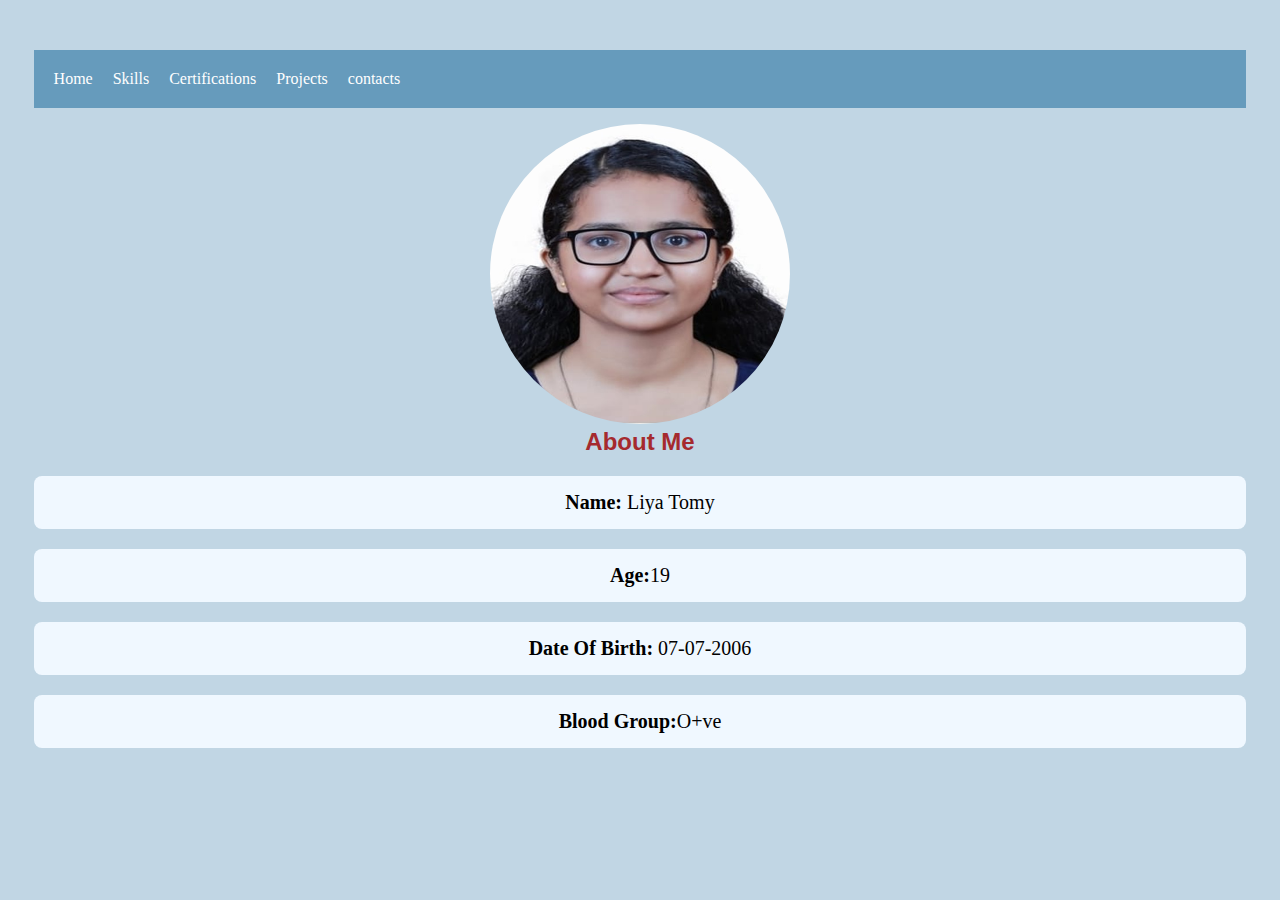
<file: index.html>
<!DOCTYPE html>
<html lang="en">
<head>
    <link rel="stylesheet" type="text/css" href="css/style.css" >
    <meta charset="UTF-8">
    <meta name="viewport" content="width=device-width, initial-scale=1.0">
    <title>Protfolio</title>
</head>
<nav>
    <ul>
        <li><a href="index.html"> Home</a></li>
        <li><a href="My skills.html">Skills</a></li>
        <li><a href="My Certifications.html">Certifications</a></li>
        <li><a href="My Projects.html">Projects</a></li>
        <li><a href="My contacts.html">contacts</a></li>
    </ul>
</nav>

<body>
    <div id = img>
        <img src="./pictures/liya photo.jpg" alt="photo" width="300px" height="300px" style="border-radius: 100%;">
    </div>
    <div id = about>
        <h2><b>About Me</b></h2>
        <p> <b>Name:</b> Liya Tomy</p>
        <p><b> Age:</b>19 </p>
        <p> <b> Date Of Birth:</b> 07-07-2006 </p>
        <p><b> Blood Group:</b>O+ve </p>
       
    </div>
</body>
</html>
</file>
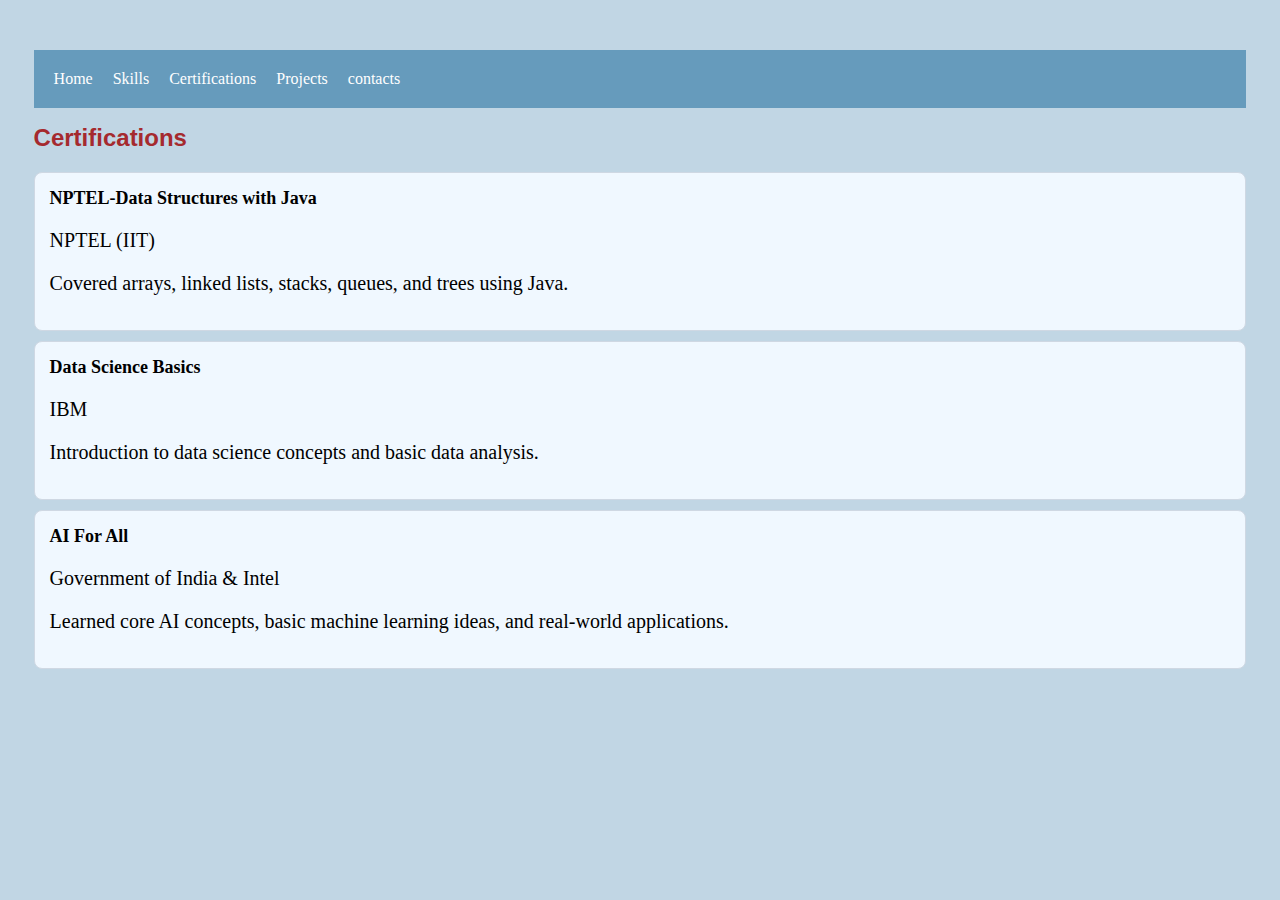
<file: My Certifications.html>
<!DOCTYPE html>
<html lang="en">
<head>
    <link rel="stylesheet" type="text/css" href="css/style.css" >
    <meta charset="UTF-8">
    <meta name="viewport" content="width=device-width, initial-scale=1.0">
    <title>Protfolio</title>
</head>
<nav>
    <ul>
        <li><a href="index.html"> Home</a></li>
        <li><a href="My skills.html">Skills</a></li>
        <li><a href="My Certifications.html">Certifications</a></li>
        <li><a href="My Projects.html">Projects</a></li>
        <li><a href="My contacts.html">contacts</a></li>
    </ul>
</nav>
<body >
    <h2><b>Certifications</b></h2>
    <ol id = o1>
          <li>
    <strong>NPTEL-Data Structures with Java</strong>
    <p>NPTEL (IIT)</p>
    <p>Covered arrays, linked lists, stacks, queues, and trees using Java.</p>
  </li>

  <li>
    <strong>Data Science Basics</strong>
    <p>IBM</p>
    <p>Introduction to data science concepts and basic data analysis.</p>
  </li>

  <li>
    <strong>AI For All</strong>
    <p>Government of India & Intel</p>
    <p>Learned core AI concepts, basic machine learning ideas, and real-world applications.</p>
  </li>
    </ol>
    
</body>
</html>
</file>
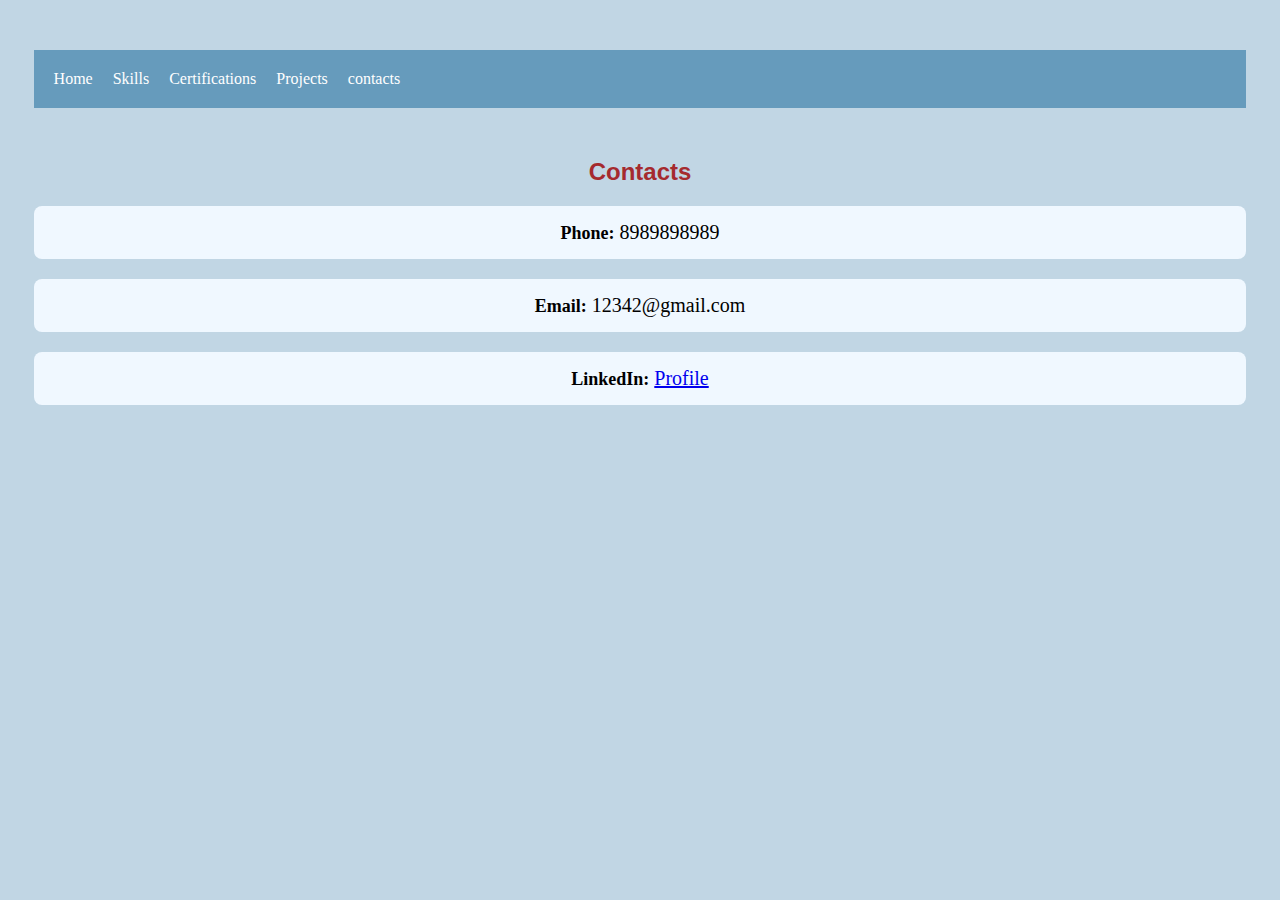
<file: My contacts.html>
<!DOCTYPE html>
<html lang="en">
<head>
    <link rel="stylesheet" type="text/css" href="css/style.css" >
    <meta charset="UTF-8">
    <meta name="viewport" content="width=device-width, initial-scale=1.0">
    <title>Protfolio</title>
</head>
<nav>
    <ul>
        <li><a href="index.html"> Home</a></li>
        <li><a href="My skills.html">Skills</a></li>
        <li><a href="My Certifications.html">Certifications</a></li>
        <li><a href="My Projects.html">Projects</a></li>
        <li><a href="My contacts.html"> contacts</a></li>
    </ul>
</nav>
<body>
  <section id="contacts">
  <h2>Contacts</h2>

  <div class="contact-info">
    <p><strong>Phone:</strong> 8989898989</p>
    <p><strong>Email:</strong> 12342@gmail.com</p>
    <p><strong>LinkedIn:</strong> 
      <a href="https://www.linkedin.com/in/liya-tomy-b79061327/">Profile</a>
    </p>
  </div>
</section>

</body>
</html>
</file>
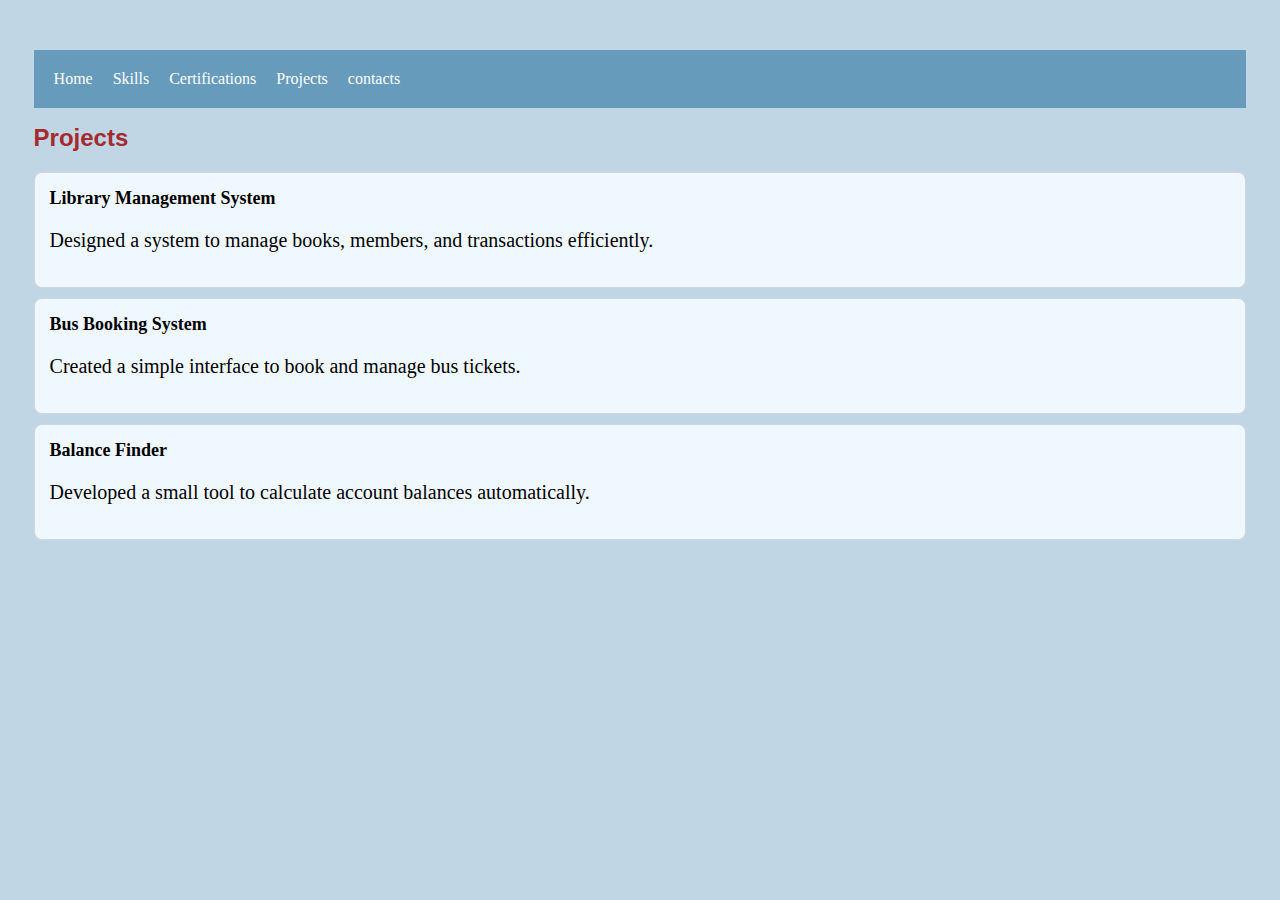
<file: My Projects.html>
<!DOCTYPE html>
<html lang="en">
<head>
    <link rel="stylesheet" type="text/css" href="css/style.css" >
    <meta charset="UTF-8">
    <meta name="viewport" content="width=device-width, initial-scale=1.0">
    <title>Protfolio</title>
</head>
<nav>
    <ul>
        <li><a href="index.html"> Home</a></li>
        <li><a href="My skills.html">Skills</a></li>
        <li><a href="My Certifications.html">Certifications</a></li>
        <li><a href="My Projects.html">Projects</a></li>
        <li><a href="My contacts.html">contacts</a></li>
    </ul>
</nav>
<body>
        <h2><b>Projects</b></h2>
        <ol id = u2>
  <li>
    <strong>Library Management System</strong>
    <p>Designed a system to manage books, members, and transactions efficiently.</p>
  </li>

  <li>
    <strong>Bus Booking System</strong>
    <p>Created a simple interface to book and manage bus tickets.</p>
  </li>

  <li>
    <strong>Balance Finder</strong>
    <p>Developed a small tool to calculate account balances automatically.</p>
  </li>
        </ol>
</body>
</html>
</file>
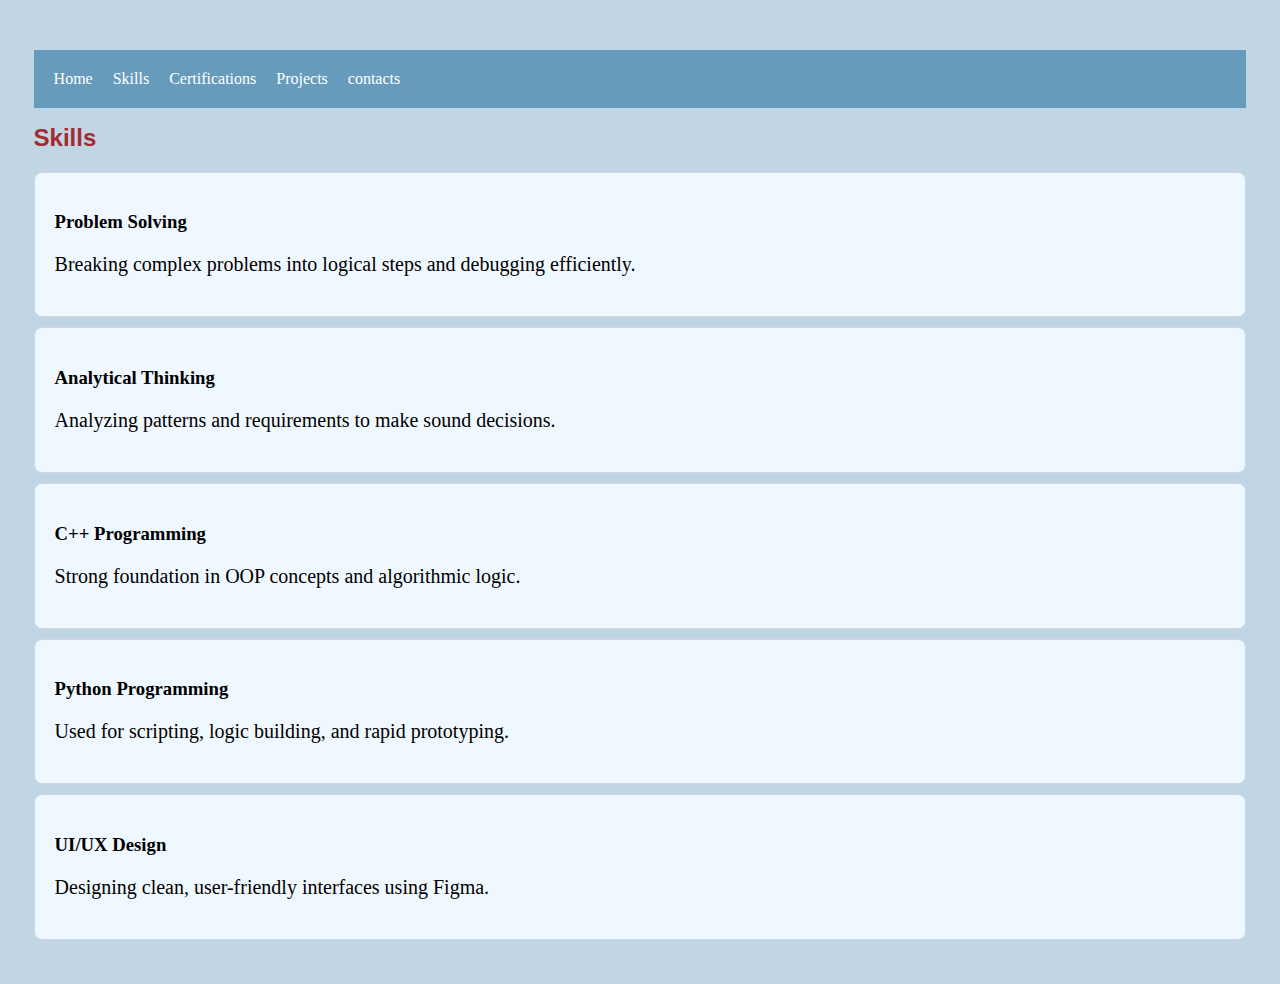
<file: My skills.html>
<!DOCTYPE html>
<html lang="en">
<head>
    <link rel="stylesheet" type="text/css" href="css/style.css" >
    <meta charset="UTF-8">
    <meta name="viewport" content="width=device-width, initial-scale=1.0">
    <title>Protfolio</title>
</head>
<nav>
    <ul>
        <li><a href="index.html"> Home</a></li>
        <li><a href="My skills.html">Skills</a></li>
        <li><a href="My Certifications.html">Certifications</a></li>
        <li><a href="My Projects.html">Projects</a></li>
        <li><a href="My contacts.html">contacts</a></li>
    </ul>
</nav>
<body>
  <section class="section">
    <h2><b>Skills</b></h2>

    <div class="skills">
      <div class="card">
        <h3>Problem Solving</h3>
        <p>Breaking complex problems into logical steps and debugging efficiently.</p>
      </div>

      <div class="card">
        <h3>Analytical Thinking</h3>
        <p>Analyzing patterns and requirements to make sound decisions.</p>
      </div>

      <div class="card">
        <h3>C++ Programming</h3>
        <p>Strong foundation in OOP concepts and algorithmic logic.</p>
      </div>

      <div class="card">
        <h3>Python Programming</h3>
        <p>Used for scripting, logic building, and rapid prototyping.</p>
      </div>

      <div class="card">
        <h3>UI/UX Design</h3>
        <p>Designing clean, user-friendly interfaces using Figma.</p>
      </div>
    </div>
  </section>
</body>
</html>
</file>
<file: css/style.css>
h2{
    margin-top: 0;
    color: rgb(165, 42, 46);
    font-family: 'Segoe UI', Tahoma, Geneva, Verdana, sans-serif;
}
body{
    padding: 2%;
    background-color:#C1D6E4;
}

#img{
    text-align: center;
    display: block;
    left: auto;
    right:auto;
    width:100%;

}
nav ul{
    padding: 20px;
    list-style-type: none;
    background-color: #669BBC;
    overflow: hidden;
}
nav li{
    float: left;
    margin-right: 20px;
}
nav a{
    color: white;
    text-decoration: none;
}
#about{
    text-align: center;
}
#about p{
    padding: 15px;
    border-radius: 8px;
    background-color: aliceblue;
}
p{
    font-size: 20px;
}
.card{
  padding: 20px;
  margin: 10px 0;       
  border-radius: 8px;
  background-color: aliceblue;
  border: 1px solid #cfd8e3
}
#u2{
    list-style: none;
  padding: 0;
  margin-top: 20px;
}
#u2 li{
  padding: 15px;
  margin-bottom: 10px;
  background-color: aliceblue;
  border: 1px solid #cfd8e3;
  border-radius: 8px;
}
#o1{
    list-style: none;
  padding: 0;
  margin-top: 20px;
}
strong{
    font-size: large;
}
#o1 li{
  padding: 15px;
  margin-bottom: 10px;
  background-color: aliceblue;
  border: 1px solid #cfd8e3;
  border-radius: 8px;
}
#contacts p{
    text-align: center;
        padding: 15px;
    border-radius: 8px;
    background-color: aliceblue;
}
#contacts{
   text-align: center;
  margin: 50px auto;
}
</file>
